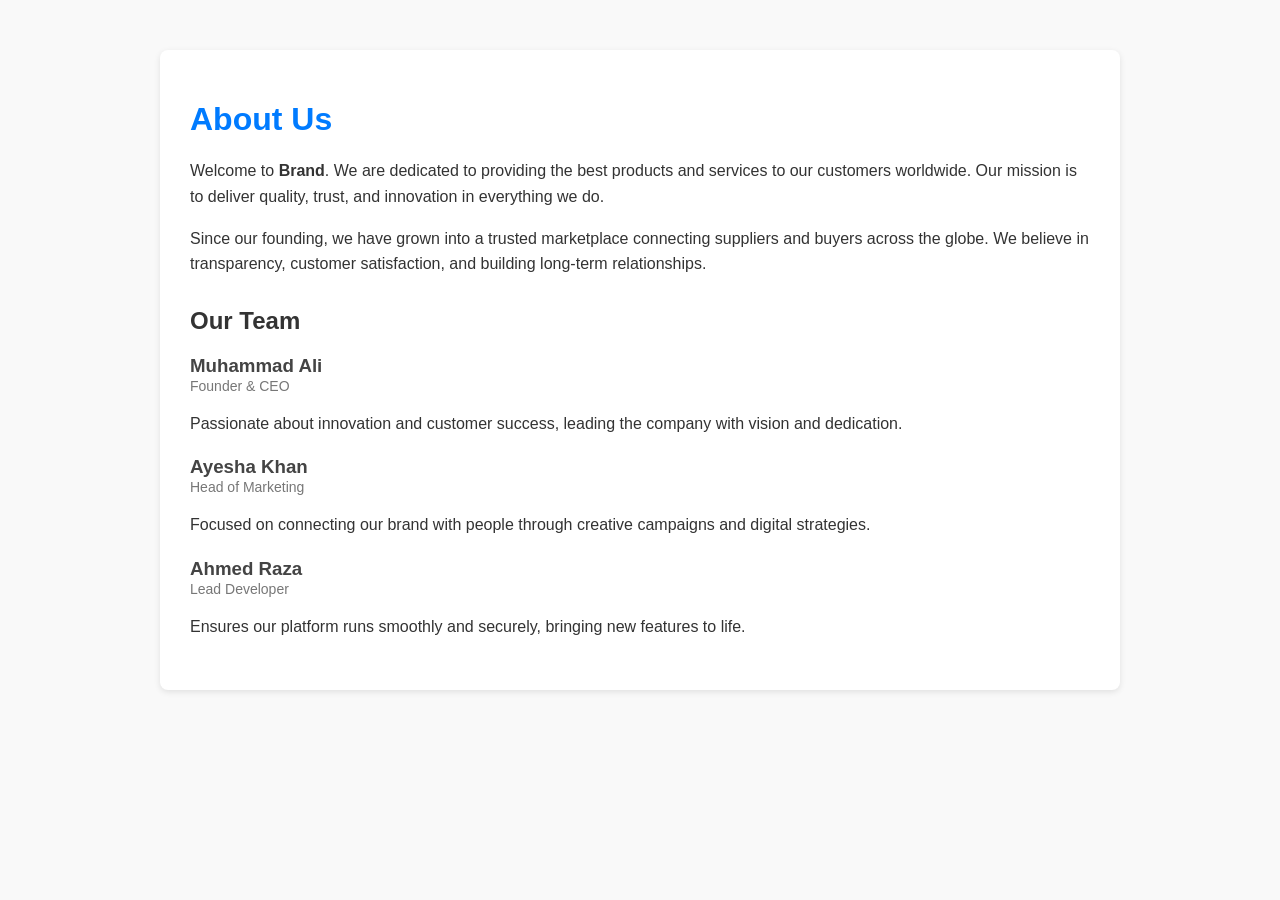
<file: about.html>
<!DOCTYPE html>
<html lang="en">
<head>
  <meta charset="UTF-8">
  <title>About Us</title>
  <style>
    body {
      margin: 0;
      font-family: Arial, sans-serif;
      background-color: #f9f9f9;
      color: #333;
    }

    .about-container {
      width: 900px;
      margin: 50px auto;
      background: #fff;
      padding: 30px;
      border-radius: 8px;
      box-shadow: 0 2px 6px rgba(0,0,0,0.1);
    }

    h1 {
      color: #007bff;
      margin-bottom: 20px;
    }

    p {
      line-height: 1.6;
      margin-bottom: 15px;
    }

    .team-section {
      margin-top: 30px;
    }

    .team-member {
      margin-bottom: 20px;
    }

    .team-member h3 {
      margin: 0;
      color: #444;
    }

    .team-member span {
      font-size: 14px;
      color: #777;
    }
  </style>
</head>
<body>

  <div class="about-container">
    <h1>About Us</h1>
    <p>
      Welcome to <strong>Brand</strong>. We are dedicated to providing the best products and services to our customers worldwide. 
      Our mission is to deliver quality, trust, and innovation in everything we do.
    </p>
    <p>
      Since our founding, we have grown into a trusted marketplace connecting suppliers and buyers across the globe. 
      We believe in transparency, customer satisfaction, and building long-term relationships.
    </p>

    <div class="team-section">
      <h2>Our Team</h2>
      <div class="team-member">
        <h3>Muhammad Ali</h3>
        <span>Founder & CEO</span>
        <p>Passionate about innovation and customer success, leading the company with vision and dedication.</p>
      </div>
      <div class="team-member">
        <h3>Ayesha Khan</h3>
        <span>Head of Marketing</span>
        <p>Focused on connecting our brand with people through creative campaigns and digital strategies.</p>
      </div>
      <div class="team-member">
        <h3>Ahmed Raza</h3>
        <span>Lead Developer</span>
        <p>Ensures our platform runs smoothly and securely, bringing new features to life.</p>
      </div>
    </div>
  </div>

</body>
</html>
</file>
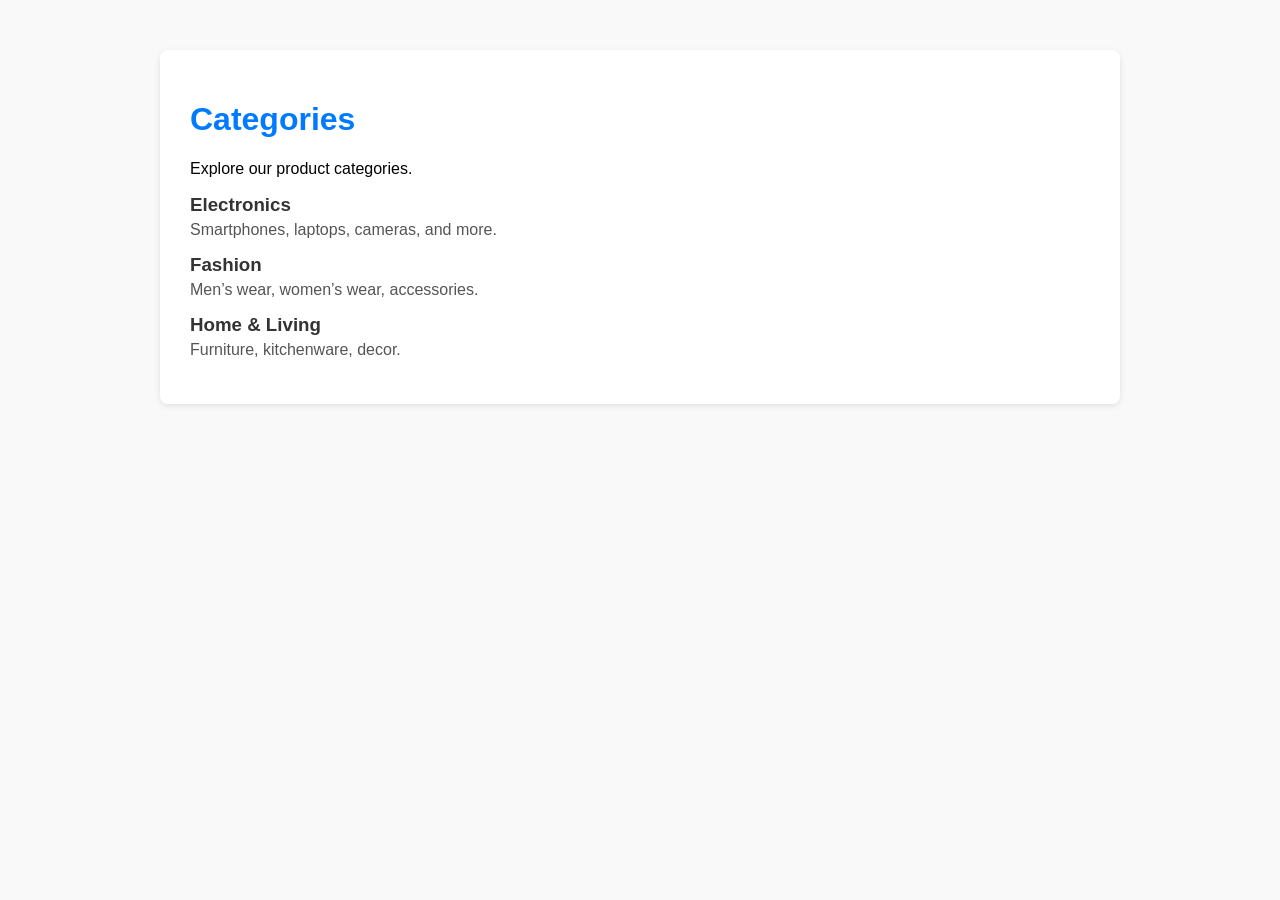
<file: categories.html>
<!DOCTYPE html>
<html lang="en">
<head>
  <meta charset="UTF-8">
  <title>Categories</title>
  <link rel="stylesheet" href="categories.css">
</head>
<body>
  <div class="container">
    <h1>Categories</h1>
    <p>Explore our product categories.</p>

    <div class="category">
      <h3>Electronics</h3>
      <p>Smartphones, laptops, cameras, and more.</p>
    </div>

    <div class="category">
      <h3>Fashion</h3>
      <p>Men’s wear, women’s wear, accessories.</p>
    </div>

    <div class="category">
      <h3>Home & Living</h3>
      <p>Furniture, kitchenware, decor.</p>
    </div>

    <!-- Tum aur categories add kar sakte ho -->
  </div>
</body>
</html>
</file>
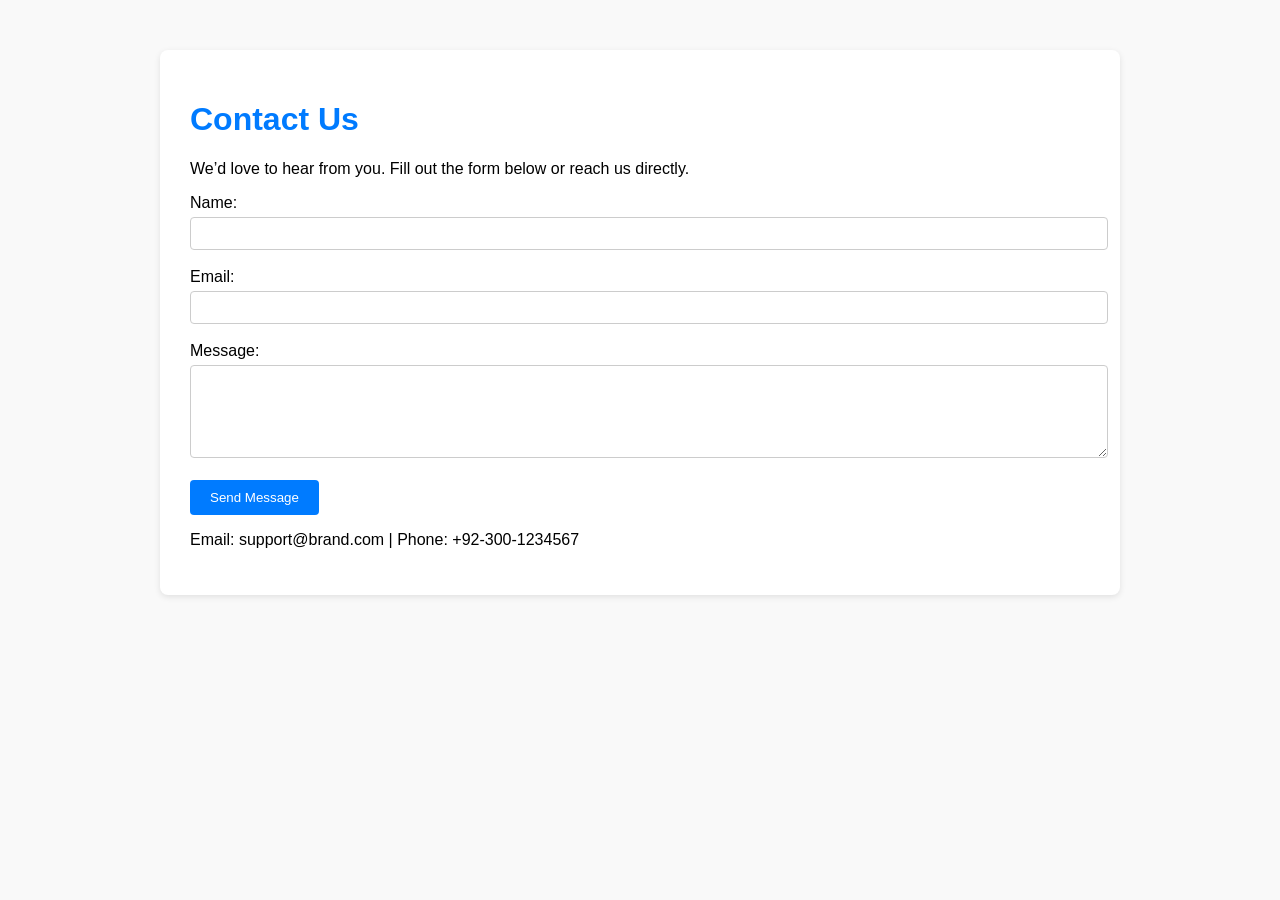
<file: contact.html>
<!DOCTYPE html>
<html lang="en">
<head>
  <meta charset="UTF-8">
  <title>Contact Us</title>
  <link rel="stylesheet" href="contact.css">
</head>
<body>
  <div class="container">
    <h1>Contact Us</h1>
    <p>We’d love to hear from you. Fill out the form below or reach us directly.</p>
    <form>
      <label>Name:</label><br>
      <input type="text" name="name"><br><br>
      <label>Email:</label><br>
      <input type="email" name="email"><br><br>
      <label>Message:</label><br>
      <textarea name="message" rows="5"></textarea><br><br>
      <button type="submit">Send Message</button>
    </form>
    <p>Email: support@brand.com | Phone: +92-300-1234567</p>
  </div>
</body>
</html>
</file>
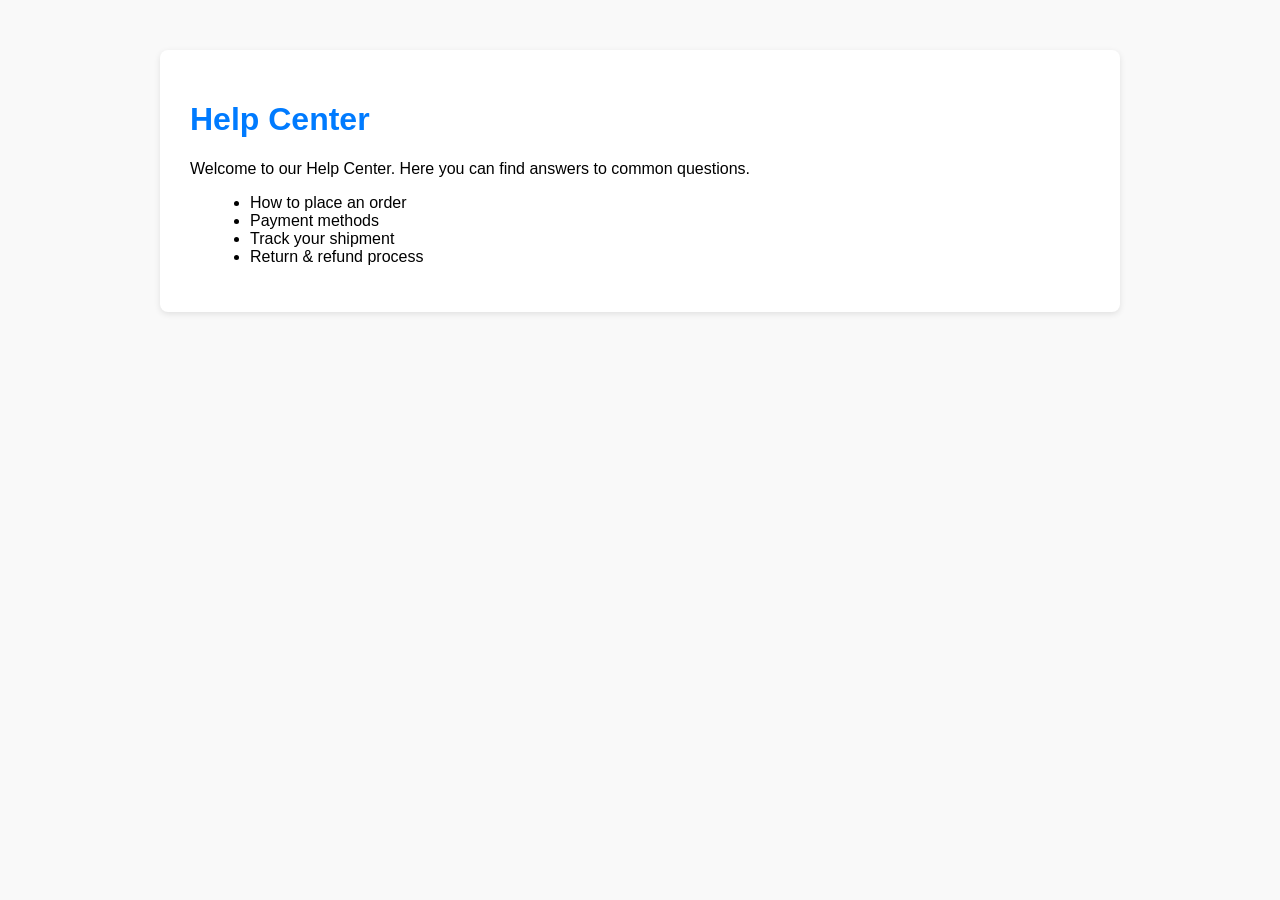
<file: help.html>
<!DOCTYPE html>
<html lang="en">
<head>
  <meta charset="UTF-8">
  <title>Help Center</title>
  <link rel="stylesheet" href="help.css">
</head>
<body>
  <div class="container">
    <h1>Help Center</h1>
    <p>Welcome to our Help Center. Here you can find answers to common questions.</p>
    <ul>
      <li>How to place an order</li>
      <li>Payment methods</li>
      <li>Track your shipment</li>
      <li>Return & refund process</li>
    </ul>
  </div>
</body>
</html>
</file>
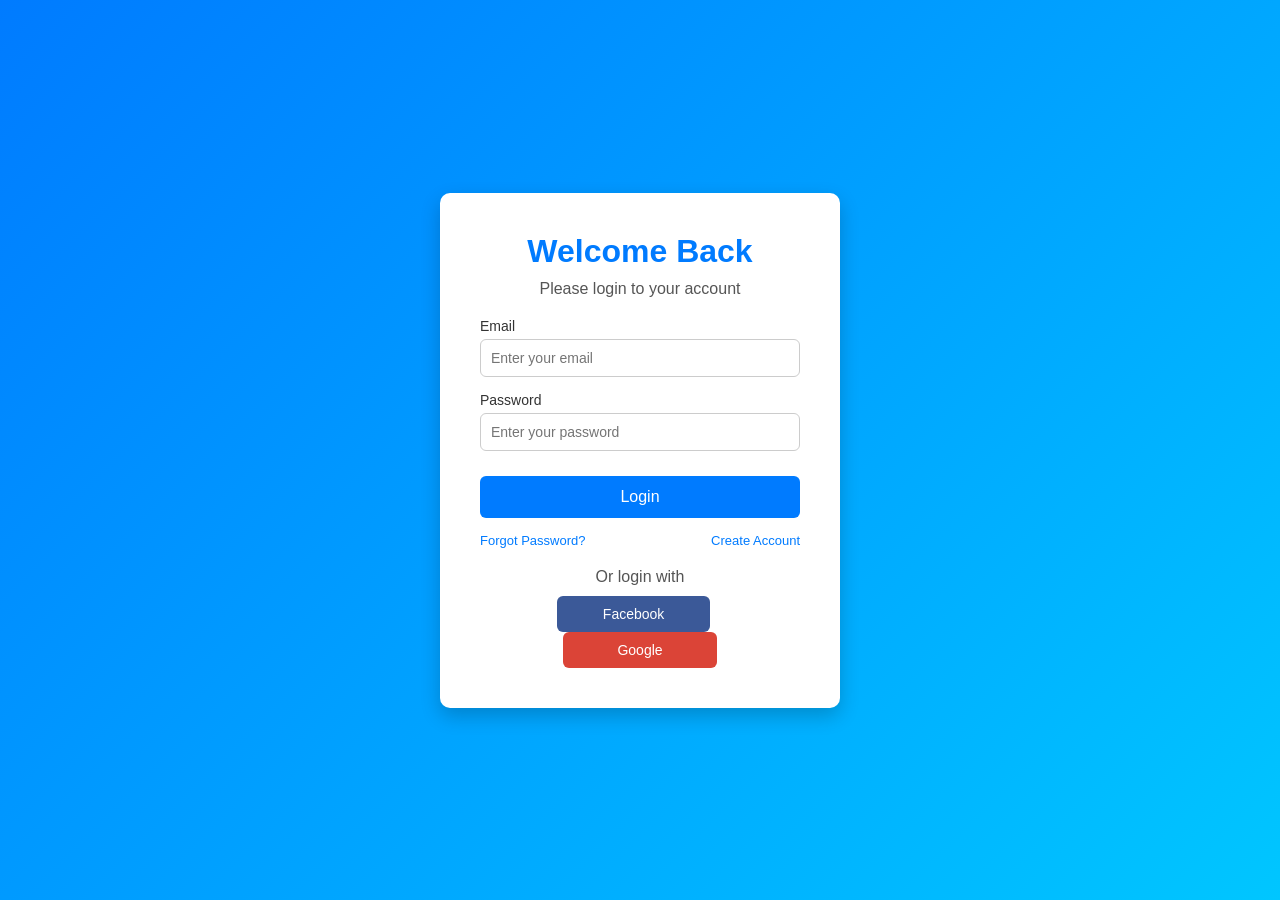
<file: login.html>
<!DOCTYPE html>
<html lang="en">
<head>
  <meta charset="UTF-8">
  <title>Login Page</title>
  <link rel="stylesheet" href="login.css">
</head>
<body>
  <div class="login-container">
    <div class="login-box">
      <h1>Welcome Back</h1>
      <p>Please login to your account</p>
      <form>
        <div class="input-group">
          <label for="email">Email</label>
          <input type="email" id="email" placeholder="Enter your email" required>
        </div>
        <div class="input-group">
          <label for="password">Password</label>
          <input type="password" id="password" placeholder="Enter your password" required>
        </div>
        <button type="submit" class="btn">Login</button>
        <div class="options">
          <a href="forgot.html">Forgot Password?</a>
          <a href="register.html">Create Account</a>
        </div>
      </form>
      <div class="social-login">
        <p>Or login with</p>
        <button class="social-btn fb">Facebook</button>
        <button class="social-btn google">Google</button>
      </div>
    </div>
  </div>
</body>
</html>
</file>
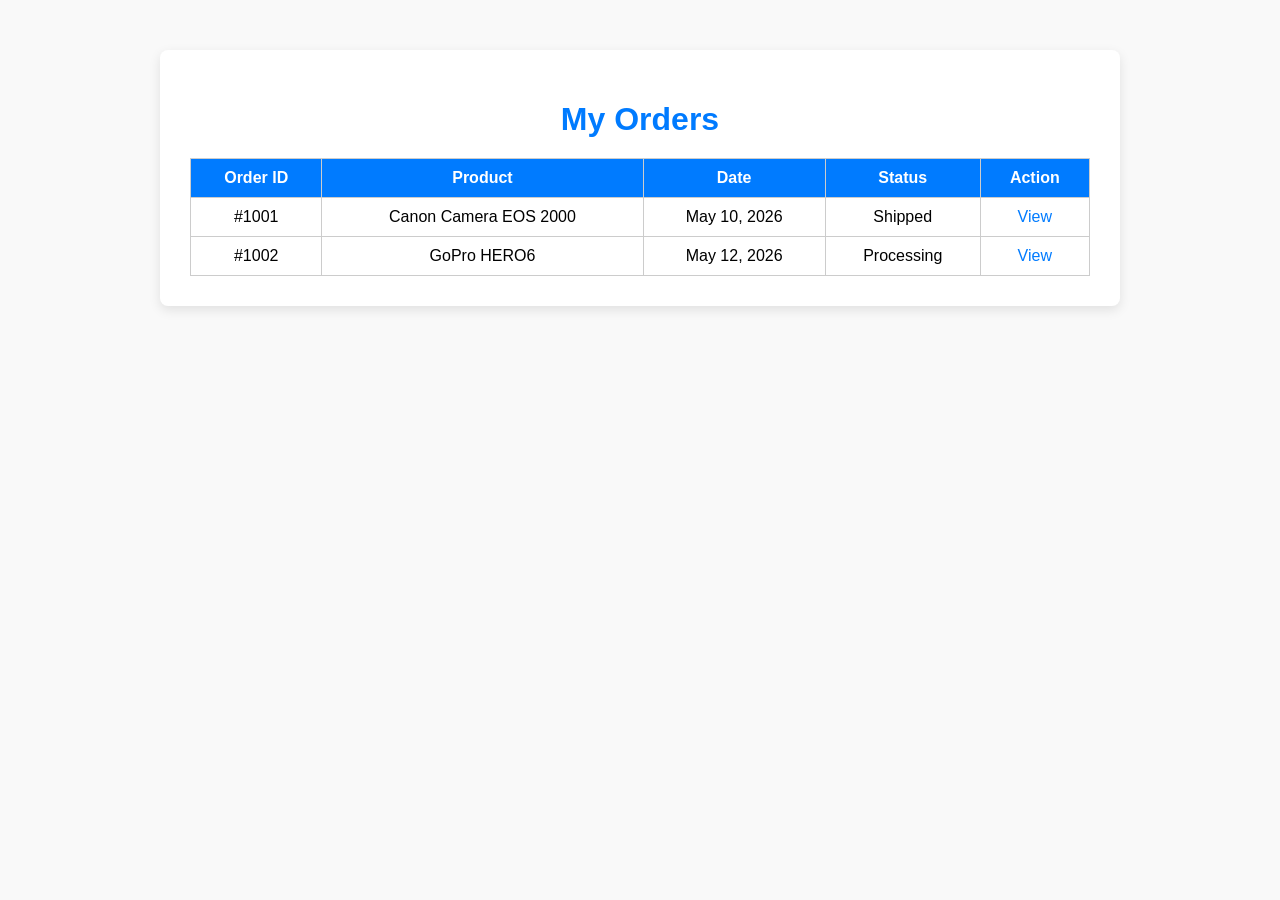
<file: orders.html>
<!DOCTYPE html>
<html lang="en">
<head>
  <meta charset="UTF-8">
  <title>My Orders</title>
  <link rel="stylesheet" href="orders.css">
</head>
<body>
  <div class="container">
    <h1>My Orders</h1>
    <table>
      <thead>
        <tr>
          <th>Order ID</th>
          <th>Product</th>
          <th>Date</th>
          <th>Status</th>
          <th>Action</th>
        </tr>
      </thead>
      <tbody>
        <tr>
          <td>#1001</td>
          <td>Canon Camera EOS 2000</td>
          <td>May 10, 2026</td>
          <td>Shipped</td>
          <td><a href="order-details.html">View</a></td>
        </tr>
        <tr>
          <td>#1002</td>
          <td>GoPro HERO6</td>
          <td>May 12, 2026</td>
          <td>Processing</td>
          <td><a href="order-details.html">View</a></td>
        </tr>
      </tbody>
    </table>
  </div>
</body>
</html>
</file>
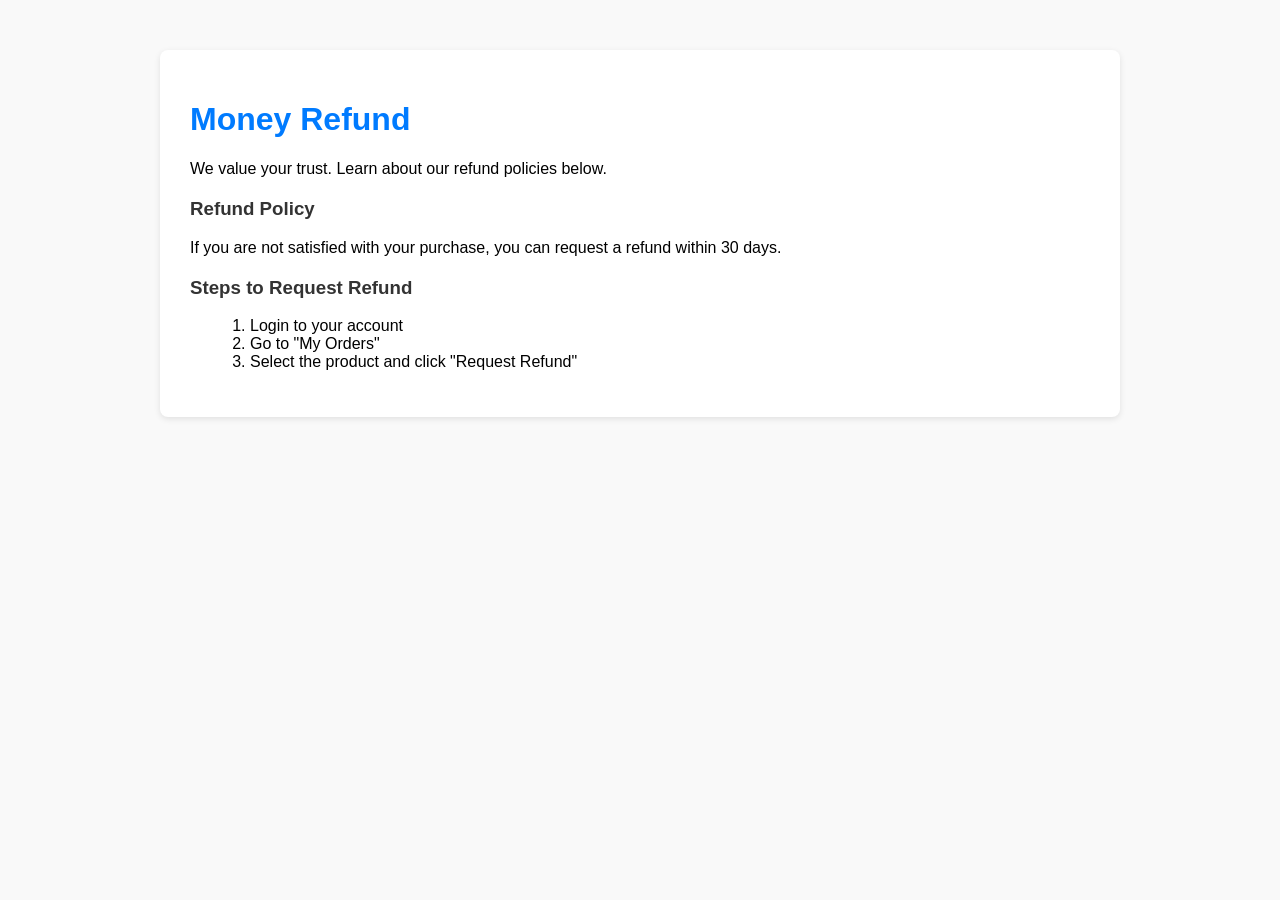
<file: refund.html>
<!DOCTYPE html>
<html lang="en">
<head>
  <meta charset="UTF-8">
  <title>Money Refund</title>
  <link rel="stylesheet" href="refund.css">
</head>
<body>
  <div class="container">
    <h1>Money Refund</h1>
    <p>We value your trust. Learn about our refund policies below.</p>
    <h3>Refund Policy</h3>
    <p>If you are not satisfied with your purchase, you can request a refund within 30 days.</p>
    <h3>Steps to Request Refund</h3>
    <ol>
      <li>Login to your account</li>
      <li>Go to "My Orders"</li>
      <li>Select the product and click "Request Refund"</li>
    </ol>
  </div>
</body>
</html>
</file>
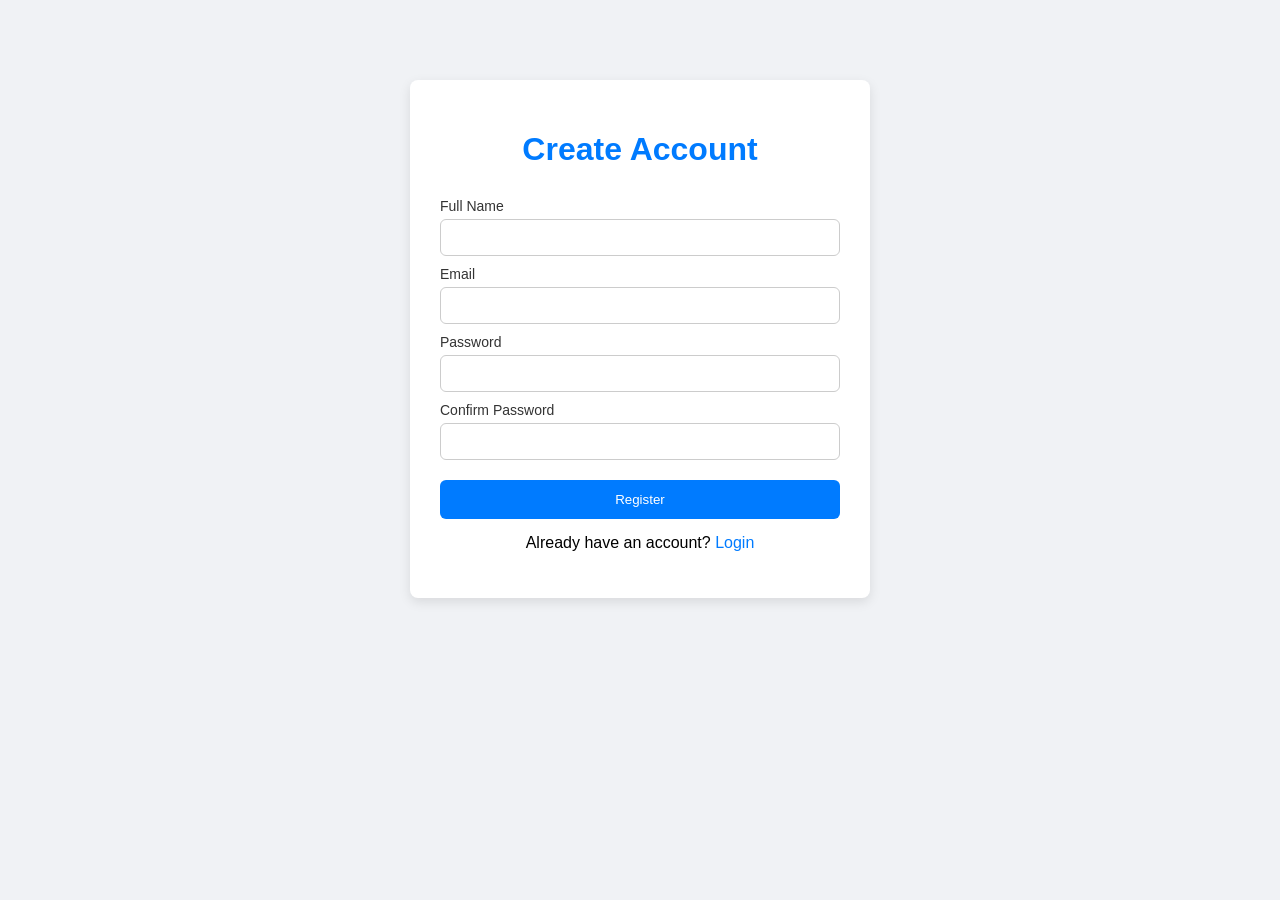
<file: register.html>
<!DOCTYPE html>
<html lang="en">
<head>
  <meta charset="UTF-8">
  <title>Register</title>
  <link rel="stylesheet" href="register.css">
</head>
<body>
  <div class="container">
    <h1>Create Account</h1>
    <form>
      <label>Full Name</label>
      <input type="text" required>

      <label>Email</label>
      <input type="email" required>

      <label>Password</label>
      <input type="password" required>

      <label>Confirm Password</label>
      <input type="password" required>

      <button type="submit">Register</button>
    </form>
    <p>Already have an account? <a href="login.html">Login</a></p>
  </div>
</body>
</html>
</file>
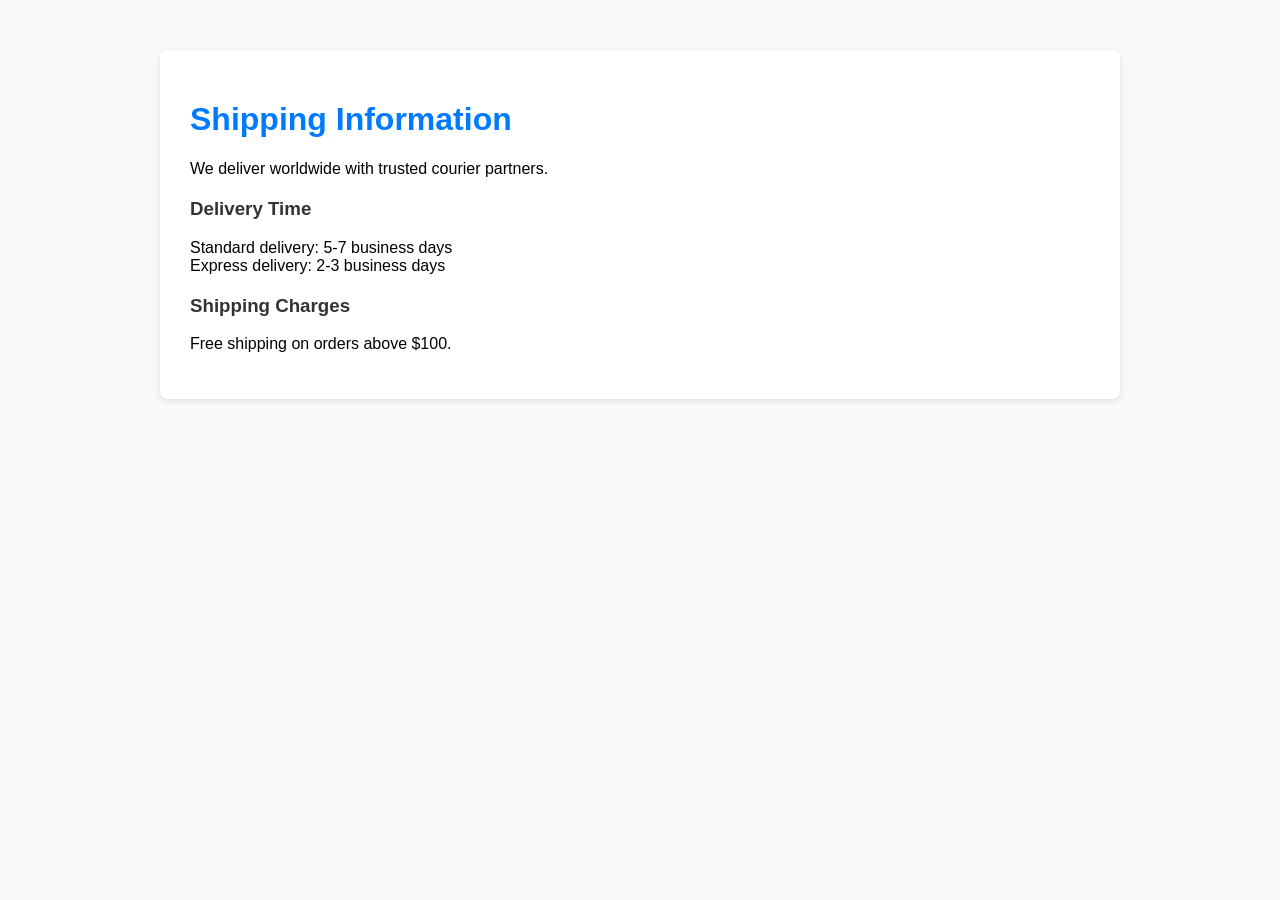
<file: shipping.html>
<!DOCTYPE html>
<html lang="en">
<head>
  <meta charset="UTF-8">
  <title>Shipping</title>
  <link rel="stylesheet" href="shipping.css">
</head>
<body>
  <div class="container">
    <h1>Shipping Information</h1>
    <p>We deliver worldwide with trusted courier partners.</p>
    <h3>Delivery Time</h3>
    <p>Standard delivery: 5-7 business days<br>Express delivery: 2-3 business days</p>
    <h3>Shipping Charges</h3>
    <p>Free shipping on orders above $100.</p>
  </div>
</body>
</html>
</file>
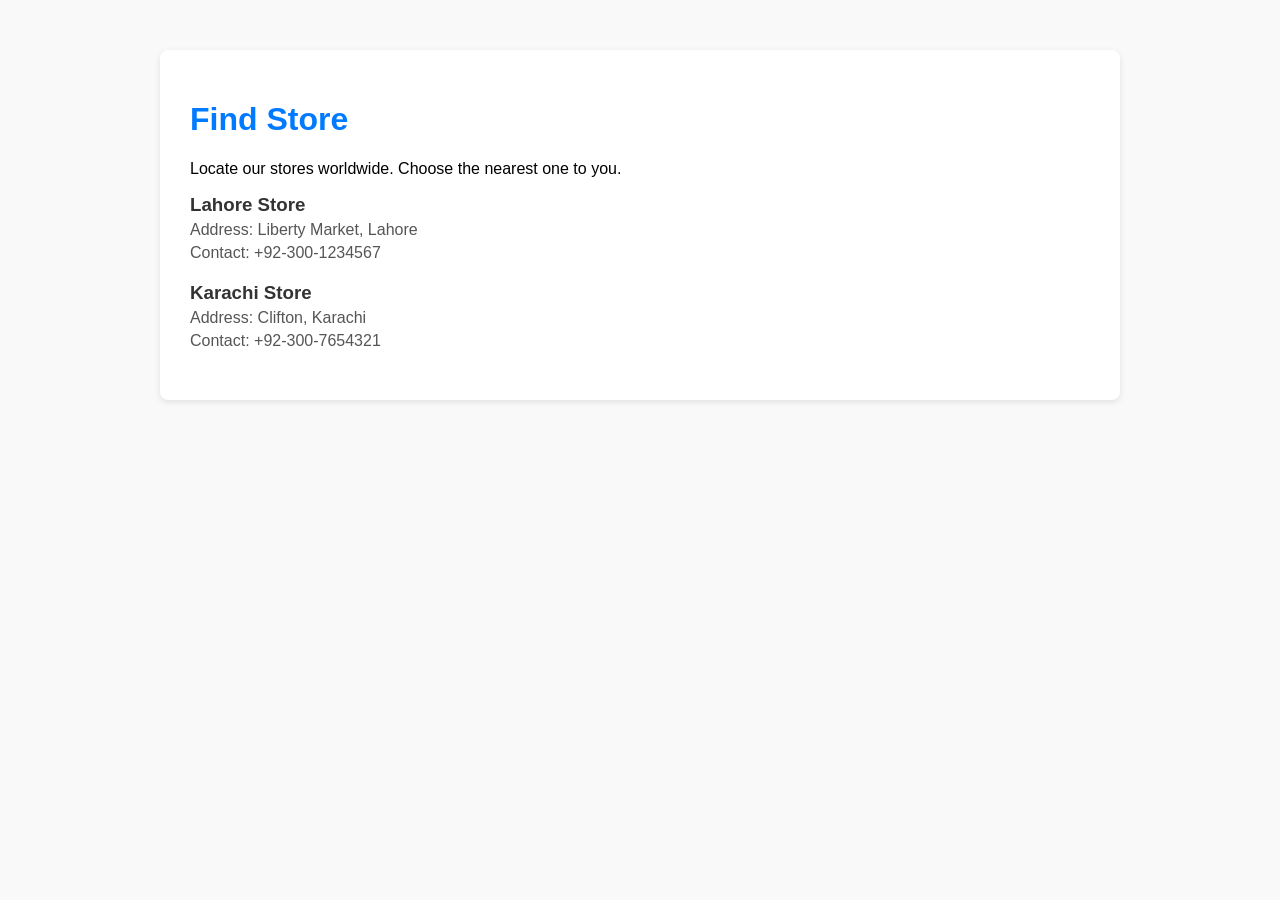
<file: store.html>
<!DOCTYPE html>
<html lang="en">
<head>
  <meta charset="UTF-8">
  <title>Find Store</title>
  <link rel="stylesheet" href="store.css">
</head>
<body>
  <div class="container">
    <h1>Find Store</h1>
    <p>Locate our stores worldwide. Choose the nearest one to you.</p>

    <div class="store">
      <h3>Lahore Store</h3>
      <p>Address: Liberty Market, Lahore</p>
      <p>Contact: +92-300-1234567</p>
    </div>

    <div class="store">
      <h3>Karachi Store</h3>
      <p>Address: Clifton, Karachi</p>
      <p>Contact: +92-300-7654321</p>
    </div>

    <!-- Tum aur stores add kar sakte ho -->
  </div>
</body>
</html>
</file>
<file: categories.css>
body {
    font-family: Arial, sans-serif;
    margin: 0;
    background: #f9f9f9;
}

.container {
    width: 900px;
    margin: 50px auto;
    background: #fff;
    padding: 30px;
    border-radius: 8px;
    box-shadow: 0 2px 6px rgba(0, 0, 0, 0.1);
}

h1 {
    color: #007bff;
}

.category {
    margin-bottom: 15px;
}

.category h3 {
    margin: 0;
    color: #333;
}

.category p {
    margin: 5px 0;
    color: #555;
}
</file>
<file: contact.css>
body {
    font-family: Arial, sans-serif;
    background: #f9f9f9;
    margin: 0;
}

.container {
    width: 900px;
    margin: 50px auto;
    background: #fff;
    padding: 30px;
    border-radius: 8px;
    box-shadow: 0 2px 6px rgba(0, 0, 0, 0.1);
}

h1 {
    color: #007bff;
}

form input,
form textarea {
    width: 100%;
    padding: 8px;
    margin-top: 5px;
    border: 1px solid #ccc;
    border-radius: 4px;
}

form button {
    padding: 10px 20px;
    background: #007bff;
    color: #fff;
    border: none;
    border-radius: 4px;
    cursor: pointer;
}

form button:hover {
    background: #0056b3;
}
</file>
<file: help.css>
body {
    font-family: Arial, sans-serif;
    background: #f9f9f9;
    margin: 0;
}

.container {
    width: 900px;
    margin: 50px auto;
    background: #fff;
    padding: 30px;
    border-radius: 8px;
    box-shadow: 0 2px 6px rgba(0, 0, 0, 0.1);
}

h1 {
    color: #007bff;
}

ul {
    list-style: disc;
    margin-left: 20px;
}
</file>
<file: login.css>
/* Reset */
* {
  margin: 0;
  padding: 0;
  box-sizing: border-box;
}

/* Background */
body {
  font-family: 'Segoe UI', Arial, sans-serif;
  background: linear-gradient(135deg, #007bff, #00c6ff);
  height: 100vh;
  display: flex;
  justify-content: center;
  align-items: center;
}

/* Login Container */
.login-container {
  width: 100%;
  max-width: 400px;
}

/* Login Box */
.login-box {
  background: #fff;
  padding: 40px;
  border-radius: 10px;
  box-shadow: 0 8px 20px rgba(0,0,0,0.2);
  text-align: center;
}

.login-box h1 {
  margin-bottom: 10px;
  color: #007bff;
}

.login-box p {
  margin-bottom: 20px;
  color: #555;
}

/* Input Fields */
.input-group {
  text-align: left;
  margin-bottom: 15px;
}

.input-group label {
  display: block;
  font-size: 14px;
  margin-bottom: 5px;
  color: #333;
}

.input-group input {
  width: 100%;
  padding: 10px;
  border: 1px solid #ccc;
  border-radius: 6px;
  font-size: 14px;
}

/* Button */
.btn {
  width: 100%;
  padding: 12px;
  background: #007bff;
  color: #fff;
  border: none;
  border-radius: 6px;
  font-size: 16px;
  cursor: pointer;
  margin-top: 10px;
}

.btn:hover {
  background: #0056b3;
}

/* Options */
.options {
  margin-top: 15px;
  display: flex;
  justify-content: space-between;
}

.options a {
  font-size: 13px;
  color: #007bff;
  text-decoration: none;
}

.options a:hover {
  text-decoration: underline;
}

/* Social Login */
.social-login {
  margin-top: 20px;
}

.social-login p {
  margin-bottom: 10px;
  color: #555;
}

.social-btn {
  width: 48%;
  padding: 10px;
  border: none;
  border-radius: 6px;
  color: #fff;
  cursor: pointer;
  font-size: 14px;
}

.fb {
  background: #3b5998;
  margin-right: 4%;
}

.google {
  background: #db4437;
}
</file>
<file: orders.css>
body {
    font-family: Arial, sans-serif;
    background: #f9f9f9;
    margin: 0;
}

.container {
    width: 900px;
    margin: 50px auto;
    background: #fff;
    padding: 30px;
    border-radius: 8px;
    box-shadow: 0 4px 12px rgba(0, 0, 0, 0.1);
}

h1 {
    color: #007bff;
    margin-bottom: 20px;
    text-align: center;
}

table {
    width: 100%;
    border-collapse: collapse;
}

th,
td {
    border: 1px solid #ccc;
    padding: 10px;
    text-align: center;
}

th {
    background: #007bff;
    color: #fff;
}

td a {
    color: #007bff;
    text-decoration: none;
}

td a:hover {
    text-decoration: underline;
}
</file>
<file: refund.css>
body {
    font-family: Arial, sans-serif;
    background: #f9f9f9;
    margin: 0;
}

.container {
    width: 900px;
    margin: 50px auto;
    background: #fff;
    padding: 30px;
    border-radius: 8px;
    box-shadow: 0 2px 6px rgba(0, 0, 0, 0.1);
}

h1 {
    color: #007bff;
}

h3 {
    color: #333;
    margin-top: 20px;
}

ol {
    margin-left: 20px;
}
</file>
<file: register.css>
body {
    font-family: Arial, sans-serif;
    background: #f0f2f5;
    margin: 0;
}

.container {
    width: 400px;
    margin: 80px auto;
    background: #fff;
    padding: 30px;
    border-radius: 8px;
    box-shadow: 0 4px 12px rgba(0, 0, 0, 0.1);
}

h1 {
    color: #007bff;
    margin-bottom: 20px;
    text-align: center;
}

form {
    display: flex;
    flex-direction: column;
}

label {
    margin-top: 10px;
    font-size: 14px;
    color: #333;
}

input {
    padding: 10px;
    border: 1px solid #ccc;
    border-radius: 6px;
    margin-top: 5px;
}

button {
    margin-top: 20px;
    padding: 12px;
    background: #007bff;
    color: #fff;
    border: none;
    border-radius: 6px;
    cursor: pointer;
}

button:hover {
    background: #0056b3;
}

p {
    text-align: center;
    margin-top: 15px;
}

a {
    color: #007bff;
    text-decoration: none;
}

a:hover {
    text-decoration: underline;
}
</file>
<file: shipping.css>
body {
    font-family: Arial, sans-serif;
    background: #f9f9f9;
    margin: 0;
}

.container {
    width: 900px;
    margin: 50px auto;
    background: #fff;
    padding: 30px;
    border-radius: 8px;
    box-shadow: 0 2px 6px rgba(0, 0, 0, 0.1);
}

h1 {
    color: #007bff;
}

h3 {
    color: #333;
    margin-top: 20px;
}
</file>
<file: store.css>
body {
    font-family: Arial, sans-serif;
    margin: 0;
    background: #f9f9f9;
}

.container {
    width: 900px;
    margin: 50px auto;
    background: #fff;
    padding: 30px;
    border-radius: 8px;
    box-shadow: 0 2px 6px rgba(0, 0, 0, 0.1);
}

h1 {
    color: #007bff;
}

.store {
    margin-bottom: 20px;
}

.store h3 {
    margin: 0;
    color: #333;
}

.store p {
    margin: 5px 0;
    color: #555;
}
</file>
